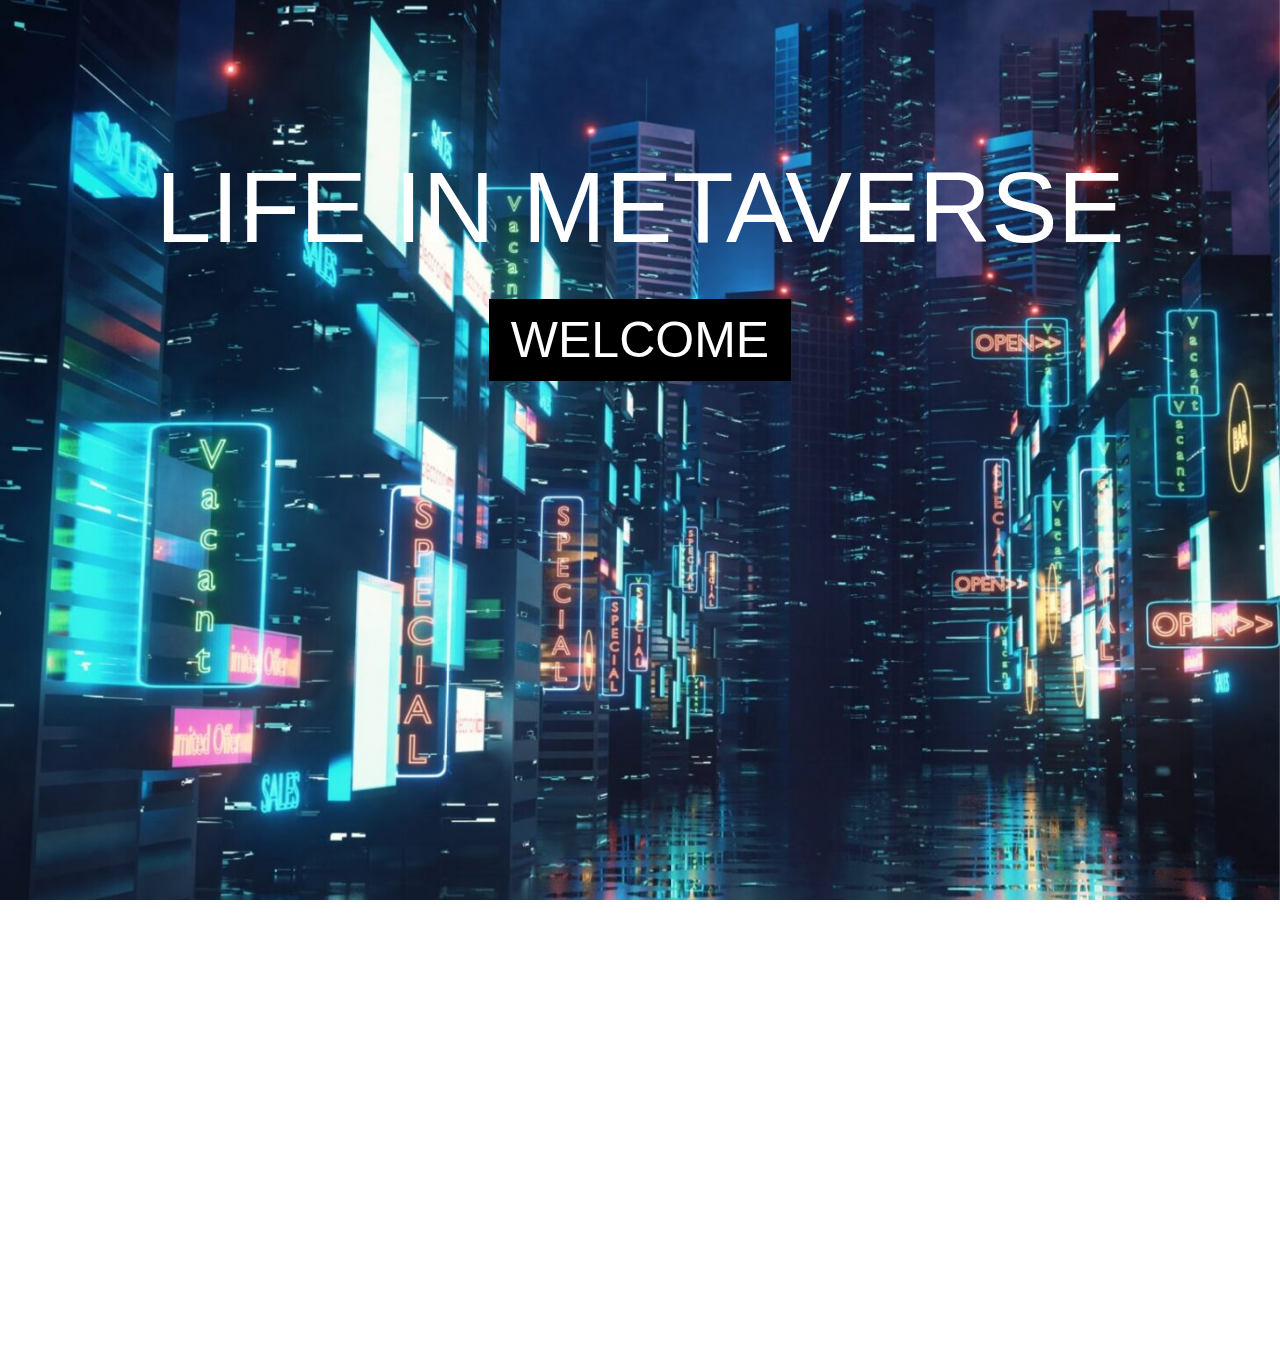
<file: website competition/index.html>
<!DOCTYPE html>
<html lang="en">
    <head>
        <meta charset="UTF-8" />
        <meta name="viewport" content="width=device-width, initial-scale=1.0" />
        <title>Parallax Effect | Pure CSS</title>
        <link rel="stylesheet" type="text/css" href="style.css" />
    </head>
    <body>
        <div class="con">
           <p4>โรงเรียนวิทยาศาสตรจุฬาภรณราชวิทยาลัย สตูล
			</p4>
        </div>
        <header>
			
			<section class="jumbotron">
				<p4>LIFE IN METAVERSE</p4><br>
				
				
				
				
				
				
	
				
            <a href=".html" class=button>WELCOME </a>
        </header>
    </body>
</html>
</file>
<file: website competition/style.css>
html {
    margin: 0;
    padding: 0;
    width: 100%;
    height: 100%;
    overflow: hidden;
    font-family: "Monument Extended", Arial, Helvetica, sans-serif;
}

body {
    color: white;
    margin: 0;
    padding: 0;
    perspective: 1px;
    transform-style: preserve-3d;
    height: 100%;
    width: 100%;
    overflow-y: scroll;
    overflow-x: hidden;
}

header {
    box-sizing: border-box;
    min-height: 100vh;
    position: relative;
    transform-style: inherit;
    width: 100vw;
    text-align: center;
    text-transform: uppercase;
}

header h1 {
    margin: 0;
    position: absolute;
    top: 50%;
    left: 50%;
    transform: translate(-50%, -50%);
}

header,
header:before {
    background: 50% 50% / cover;
}

header:before {
    content: "";
    position: absolute;
    top: 0;
    left: 0;
    right: 0;
    bottom: 0;
    display: block;
    background:url("Metaverse_shutterstock_1771319117-1920x1024.jpg");
    background-size: cover;
    transform-origin: center center 0;
    transform: translateZ(-1px) scale(2);
    z-index: -1;
    min-height: 100vh;
}

.con {
    z-index: 2;
    position: absolute;
    top: 100vh;
    background: black;
    line-height: 30px;
    font-weight: lighter;
    padding: 40px;
    color: grey;
}
.jumbotron{
	font-family:"Gill Sans", "Gill Sans MT", "Myriad Pro", "DejaVu Sans Condensed", Helvetica, Arial, "sans-serif";
	font-size:100px;
	text-align:center;
	color:#fff;
	background-size:cover;
	 padding: 150px 0;
	 position: relative;}
.button{
	 display:inline-block;
	 border:2px solid#000;
	 padding: 10px 20px;
	 color:#fff;
	 text-decoration:none;
	 transition:0.5s;
	 cursor:pointer;
	 background:#000;
	 font-size:50px;
	  }
 .button:hover{
	 border:5px solid#fff;
	 background:#fff;
	 color:#000;
	 display:inline-block;
	 border-radius:50px;
	 font-family:"Gill Sans", "Gill Sans MT", "Myriad Pro", "DejaVu Sans Condensed", Helvetica, Arial, "sans-serif"; 
	 }
.p4{
	font-family: "Gill Sans", "Gill Sans MT", "Myriad Pro", "DejaVu Sans Condensed", Helvetica, Arial, "sans-serif";
	font-size: 10px;
}
</file>
